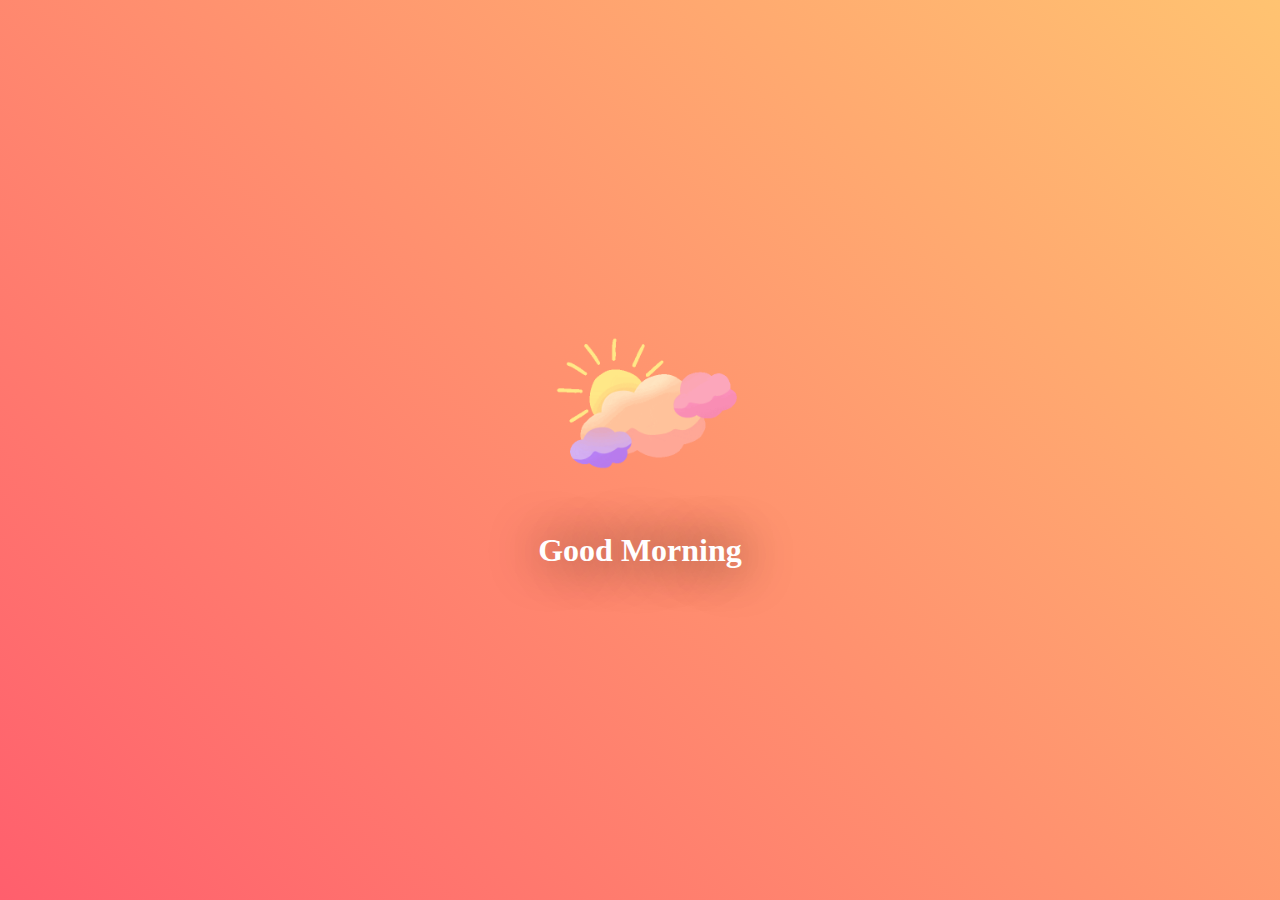
<file: What's-the-time/index.html>
<!DOCTYPE html>
<html>
<head>
	<title>Greetings!!</title>
</head>
<style type="text/css">
	html,body{
		width: 100%;
		height: 100%;
		margin: 0px;
		text-align: center;
	}

    body.morning{
        background: linear-gradient(45deg, #ff5f6d , #ffc371);
        color: #fff;
        text-shadow: 0px 0px 50px #111;
    }

    body.afternoon{
        background: linear-gradient(45deg, #A6D1F3 , #EFEFEF);
        color: #212121;
        text-shadow: 0px 0px 50px #111;
    }

    body.evening{
        background: linear-gradient(45deg, #493158 , #B1BCD9, #3C67C5);
        color: #fff;
        text-shadow: 0px 0px 50px #111;
    }

    body.evening-late{
        background: linear-gradient(45deg, #F388A5 , #260D2F);
        color: #fff;
        text-shadow: 0px 0px 50px #111;
    }

    .greeting-ani{
        width: 200px;
        display: none;
        margin: auto;
    }

    body.morning .greeting-ani.morning{
        display: block;
    }

    body.afternoon .greeting-ani.afternoon{
        display: block;
    }

    body.evening .greeting-ani.evening{
        display: block;
    }

    body.evening-late .greeting-ani.night{
        display: block;
    }
</style>
<body>

<div style="display: table; width: 100%;height: 100%;">
    <div style="display: table-cell;vertical-align: middle;">
    <img class="greeting-ani morning" src="morning.gif">
    <img class="greeting-ani afternoon" src="afternoon.gif">
    <img class="greeting-ani evening" src="evening.gif">
    <img class="greeting-ani night" src="night.gif">
        
	<h1 class="greeting" ></h1>
    </div>
</div>

<script src="https://code.jquery.com/jquery-1.12.4.min.js" integrity="sha384-nvAa0+6Qg9clwYCGGPpDQLVpLNn0fRaROjHqs13t4Ggj3Ez50XnGQqc/r8MhnRDZ" crossorigin="anonymous"></script>
<script type="text/javascript">
	// Home page greeting
    var thehours = new Date().getHours();
    var themessage;
    var morning = ('Good Morning');
    var afternoon = ('Good Afternoon');
    var evening = ('Good Evening');

    if (thehours >= 0 && thehours < 12) {
        themessage = morning; 
        $("body").addClass("morning")

    } else if (thehours >= 12 && thehours < 16) {
        themessage = afternoon;
        $("body").addClass("afternoon")

    } else if (thehours >= 16 && thehours < 19) {
        themessage = evening;
        $("body").addClass("evening")
    } else if (thehours >= 19 && thehours < 24) {
        themessage = evening;
        $("body").addClass("evening-late")
    }
    $('.greeting').append(themessage);


    // home page nav class
    if ($(".landing-body").hasClass("login-page-container")) {
        $(".main-nav").addClass("login-page-nav-container");
    } else{
        $(".main-nav").removeClass("login-page-nav-container");

    }
</script>
</body>
</html>
</file>
